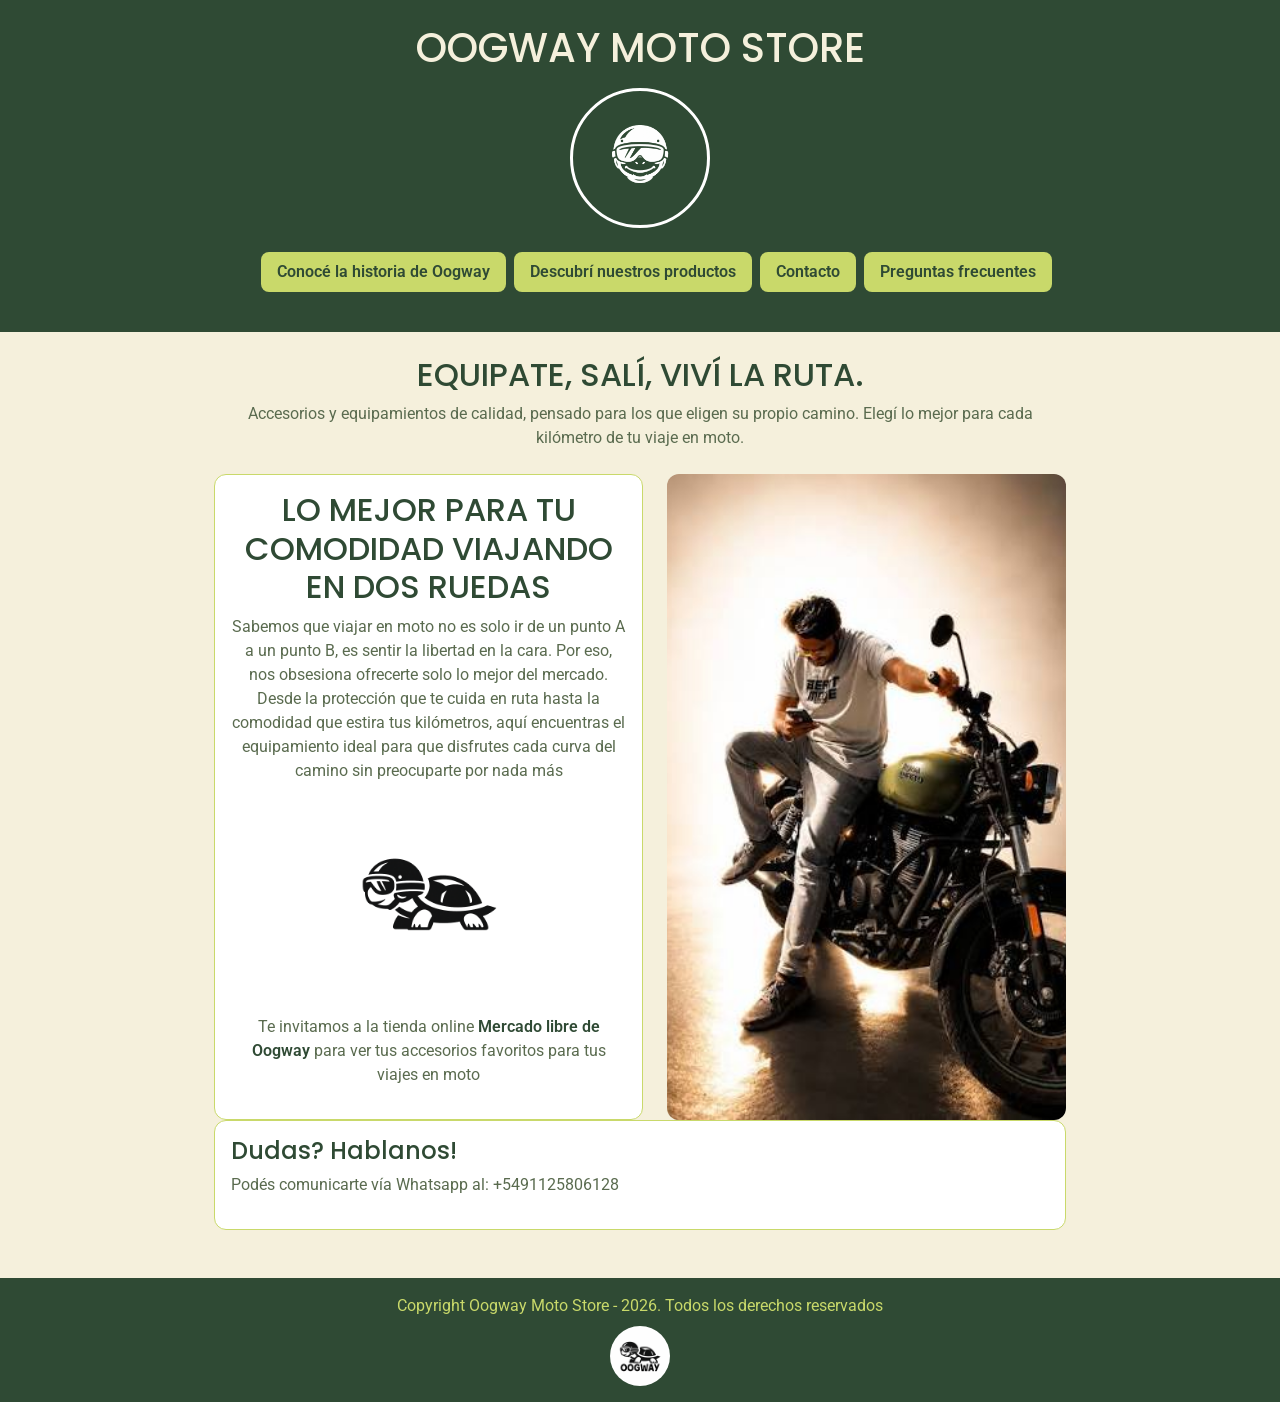
<file: index.html>
<!DOCTYPE html>
<html lang="en">
<head>
    <meta charset="UTF-8">
    <meta name="viewport" content="width=device-width, initial-scale=1.0">
    <link rel="preconnect" href="https://fonts.googleapis.com">
    <link href="https://fonts.googleapis.com/css2?family=Poppins:wght@500;600&family=Roboto&display=swap" rel="stylesheet">
    <link href="https://cdn.jsdelivr.net/npm/bootstrap@5.3.8/dist/css/bootstrap.min.css" rel="stylesheet" integrity="sha384-sRIl4kxILFvY47J16cr90ZwB7vP4J8+LH7qKQnuqkuIAvNWLzeN8tE5YBujZqJLB" crossorigin="anonymous">
    <link rel="stylesheet" href="./scss/main.css">
    <title>document</title>
</head>
<body>
    <header>
        <h1 class="color-header">OOGWAY MOTO STORE</h1>
        <img src="./img/CACBFD4B-7860-4086-A156-8AFA99E4F8C6.PNG" width="200" height="200" alt="Ilustración de la cara de una tortuga con gafas y casco de motocilista">
        <nav>
            <ul class="color-header">
                <li><a href="./pages/acercade.html">Conocé la historia de Oogway</a></li>
                <li><a href="./pages/productos.html">Descubrí nuestros productos</a></li>
                <li><a href="./pages/contacto.html">Contacto</a></li>
                <li><a href="./pages/preguntas.html">Preguntas frecuentes</a></li>
            </ul>
        </nav>
    </header>
    <main>
        <h2 id="color-definitivo" class="color-h2">EQUIPATE, SALÍ, VIVÍ LA RUTA.</h2>
        <p>Accesorios y equipamientos de calidad, pensado para los que eligen su propio camino. Elegí lo mejor para cada kilómetro de tu viaje en moto.
        </p>
        <div class="fila-mercadolibre">
    <section>
        <article>
            <h2 class="color-h2">LO MEJOR PARA TU COMODIDAD VIAJANDO EN DOS RUEDAS</h2>
            <p>Sabemos que viajar en moto no es solo ir de un punto A a un punto B, es sentir la libertad en la cara. Por eso, nos obsesiona ofrecerte solo lo mejor del mercado. Desde la protección que te cuida en ruta hasta la comodidad que estira tus kilómetros, aquí encuentras el equipamiento ideal para que disfrutes cada curva del camino sin preocuparte por nada más</p>
            <img src="./img/oogway-torttle.PNG" width="200" height="200" alt="Ilustración de una Tortuga motociclista">
            <p>Te invitamos a la tienda online <a href="https://www.mercadolibre.com.ar/up/MLAU2655401496?pdp_filters=item_idMLA1948606276&matt_tool=89488245·origin=share&sid=share&wid=MLA1948606276&action=whatsapp" target="_blank">Mercado libre de Oogway</a> para ver tus accesorios favoritos para tus viajes en moto</p>
        </article>
    </section>
        <img class="foto-destacada" src="./img/foto-inicio.jpg" width="300" height="300" alt="Fotografía descriptiva de un hombre sobre una motocicleta">
        </div>
            <section>
                <h4 id="contacto">Dudas? Hablanos!</h4>
                <p>Podés comunicarte vía Whatsapp al: +5491125806128</p>
            </section>
    </main>
    <footer>
        <p class="color-footer">Copyright Oogway Moto Store - 2026. Todos los derechos reservados</p>
        <img src="./img/oogway-flahs.PNG" width="200" height="200 alt=">
    </footer>
    <script src="https://cdn.jsdelivr.net/npm/bootstrap@5.3.8/dist/js/bootstrap.bundle.min.js" integrity="sha384-FKyoEForCGlyvwx9Hj09JcYn3nv7wiPVlz7YYwJrWVcXK/BmnVDxM+D2scQbITxI" crossorigin="anonymous"></script>
</body>
</html>
</file>
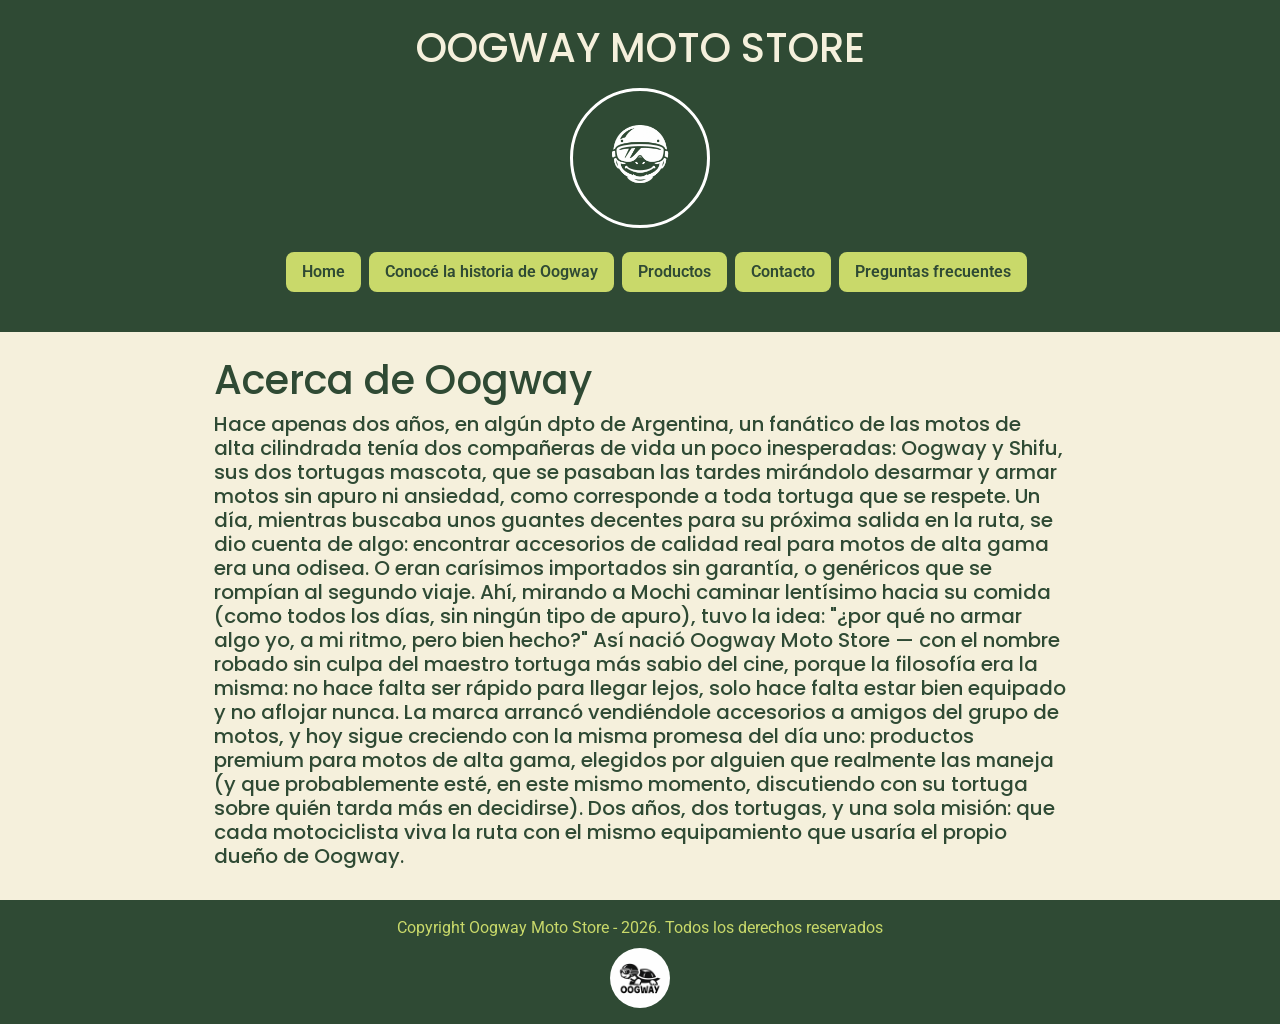
<file: pages/acercade.html>
<!DOCTYPE html>
<html lang="en">
<head>
    <meta charset="UTF-8">
    <meta name="viewport" content="width=device-width, initial-scale=1.0">
    <link rel="preconnect" href="https://fonts.googleapis.com">
    <link href="https://fonts.googleapis.com/css2?family=Poppins:wght@500;600&family=Roboto&display=swap" rel="stylesheet">
    <link href="https://cdn.jsdelivr.net/npm/bootstrap@5.3.8/dist/css/bootstrap.min.css" rel="stylesheet" integrity="sha384-sRIl4kxILFvY47J16cr9ZwB07vP4J8+LH7qKQnuqkuIAvNWLzeN8tE5YBujZqJLB" crossorigin="anonymous">
    <link rel="stylesheet" href="../scss/main.css">
    <title>Document</title>
</head>
<body>
    <header>
        <h1 class="color-header">OOGWAY MOTO STORE</h1>
            <img src="../img/CACBFD4B-7860-4086-A156-8AFA99E4F8C6.PNG" width="200" height="200" alt="Ilustración de la cara de una tortuga con gafas y casco de motocilista">
        <nav>
            <ul>
                <li><a href="../index.html">Home</a></li>
                <li><a href="./acercade.html">Conocé la historia de Oogway</a></li>
                <li><a href="./productos.html">Productos</a></li>
                <li><a href="./contacto.html">Contacto</a></li>
                <li><a href="./preguntas.html">Preguntas frecuentes</a></li>
            </ul>
        </nav>
    </header>
    <main>
        <h1>Acerca de Oogway</h1>
        <h5>
            Hace apenas dos años, en algún dpto de Argentina, un fanático de las motos de alta cilindrada tenía dos compañeras de vida un poco inesperadas: Oogway y Shifu, sus dos tortugas mascota, que se pasaban las tardes mirándolo desarmar y armar motos sin apuro ni ansiedad, como corresponde a toda tortuga que se respete.

            Un día, mientras buscaba unos guantes decentes para su próxima salida en la ruta, se dio cuenta de algo: encontrar accesorios de calidad real para motos de alta gama era una odisea. O eran carísimos importados sin garantía, o genéricos que se rompían al segundo viaje. Ahí, mirando a Mochi caminar lentísimo hacia su comida (como todos los días, sin ningún tipo de apuro), tuvo la idea: "¿por qué no armar algo yo, a mi ritmo, pero bien hecho?"

            Así nació Oogway Moto Store — con el nombre robado sin culpa del maestro tortuga más sabio del cine, porque la filosofía era la misma: no hace falta ser rápido para llegar lejos, solo hace falta estar bien equipado y no aflojar nunca. La marca arrancó vendiéndole accesorios a amigos del grupo de motos, y hoy sigue creciendo con la misma promesa del día uno: productos premium para motos de alta gama, elegidos por alguien que realmente las maneja (y que probablemente esté, en este mismo momento, discutiendo con su tortuga sobre quién tarda más en decidirse).

            Dos años, dos tortugas, y una sola misión: que cada motociclista viva la ruta con el mismo equipamiento que usaría el propio dueño de Oogway.
        </h5>
    </main>
        <footer>
            <p>Copyright Oogway Moto Store - 2026. Todos los derechos reservados</p>
            <img src="../img/oogway-flahs.PNG" width="200" height="200 alt=">
        </footer>
        <script src="https://cdn.jsdelivr.net/npm/bootstrap@5.3.8/dist/js/bootstrap.bundle.min.js" integrity="sha384-FKyoEForCGlyvwx9Hj09JcYn3nv7wiPVlz7YYwJrWVcXK/BmnVDxM+D2scQbITxI" crossorigin="anonymous"></script>
</body>
</html>
</file>
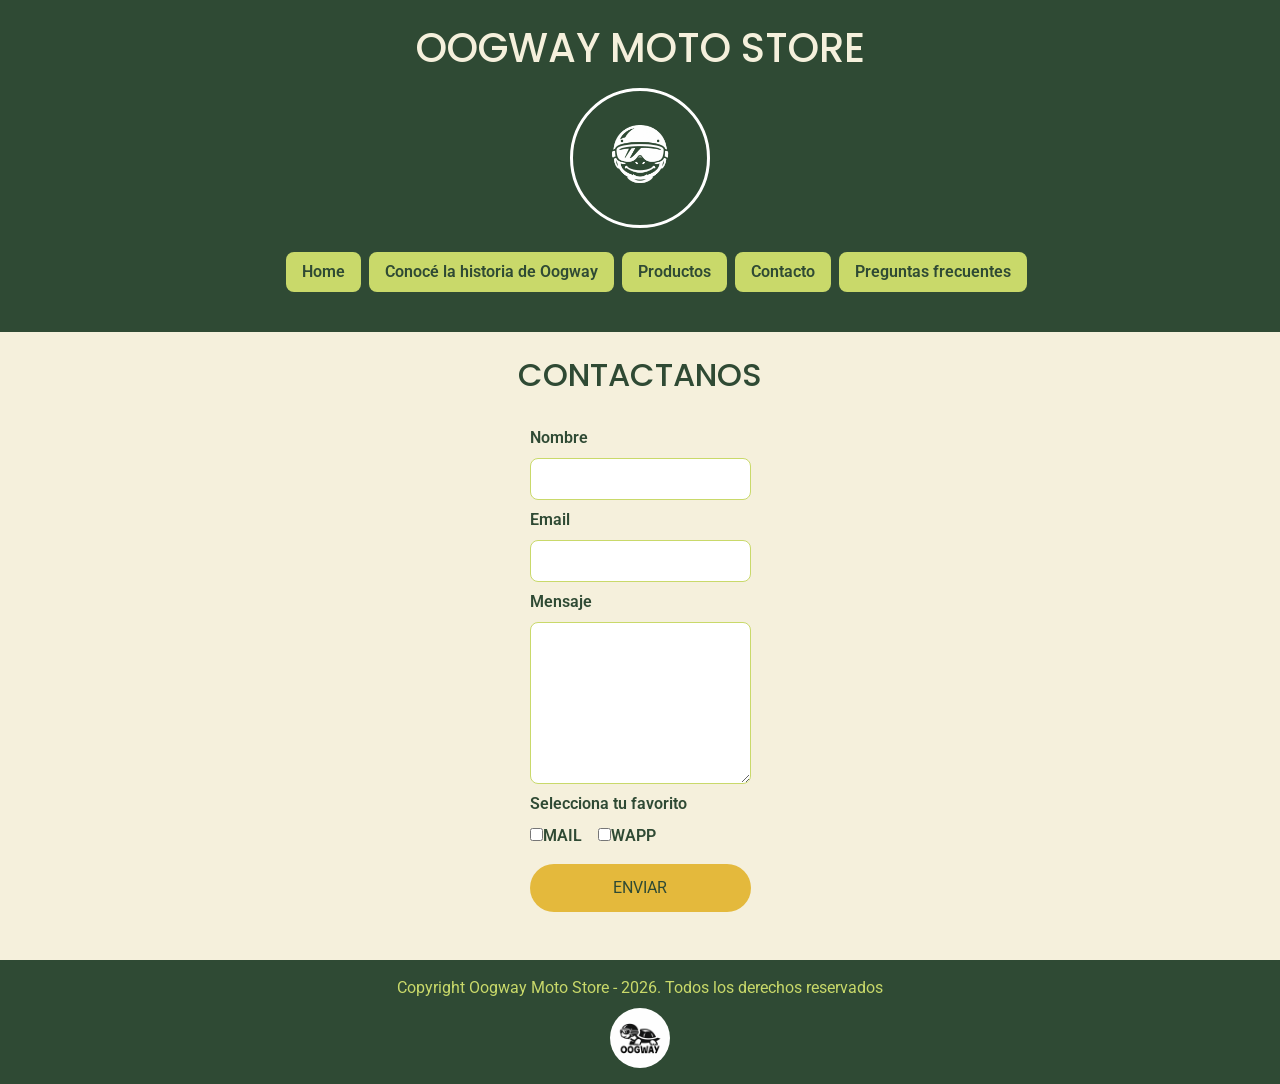
<file: pages/contacto.html>
<!DOCTYPE html>
<html lang="en">
<head>
    <meta charset="UTF-8">
    <meta name="viewport" content="width=device-width, initial-scale=1.0">
    <link rel="preconnect" href="https://fonts.googleapis.com">
    <link href="https://fonts.googleapis.com/css2?family=Poppins:wght@500;600&family=Roboto&display=swap" rel="stylesheet">
    <link href="https://cdn.jsdelivr.net/npm/bootstrap@5.3.8/dist/css/bootstrap.min.css" rel="stylesheet" integrity="sha384-sRIl4kxILFvY47J16cr9ZwB07vP4J8+LH7qKQnuqkuIAvNWLzeN8tE5YBujZqJLB" crossorigin="anonymous">
    <link rel="stylesheet" href="../scss/main.css">
    <title>Document</title>
</head>
<body>
    <header>
        <h1 class="color-header">OOGWAY MOTO STORE</h1>
            <img src="../img/CACBFD4B-7860-4086-A156-8AFA99E4F8C6.PNG" width="200" height="200" alt="Ilustración de la cara de una tortuga con gafas y casco de motocilista">
        <nav>
            <ul class="color-header">
                <li><a href="../index.html">Home</a></li>
                <li><a href="./acercade.html">Conocé la historia de Oogway</a></li>
                <li><a href="./productos.html">Productos</a></li>
                <li><a href="./contacto.html">Contacto</a></li>
                <li><a href="./preguntas.html">Preguntas frecuentes</a></li>
            </ul>
        </nav>
    </header>
    <main>
        <h2>CONTACTANOS</h2>
        <form action="" class="form-contacto">
            <label for="">Nombre</label>
            <input id="name" type="text" name="name">

            <label for="email">Email</label>
            <input type="text" id="mail" name="mail">
        
            <label for="">Mensaje</label>
            <textarea name="mensaje" id="mensaje" rows="6"></textarea>

            <label>Selecciona tu favorito</label>
            <div class="checkbox-group">
                <label for="naked"><input type="checkbox" id="naked" name="favorito">MAIL</label>
                <label for="trail"><input type="checkbox" id="trail" name="favorito">WAPP</label>
            </div>
            <button type="submit" class="btn-producto">ENVIAR</button>
        </form>
    </main>
    <footer>
        <p>Copyright Oogway Moto Store - 2026. Todos los derechos reservados</p>
        <img src="../img/oogway-flahs.PNG" width="200" height="200 alt=">
    </footer>
    <script src="https://cdn.jsdelivr.net/npm/bootstrap@5.3.8/dist/js/bootstrap.bundle.min.js" integrity="sha384-FKyoEForCGlyvwx9Hj09JcYn3nv7wiPVlz7YYwJrWVcXK/BmnVDxM+D2scQbITxI" crossorigin="anonymous"></script>
</body>
</html>
</file>
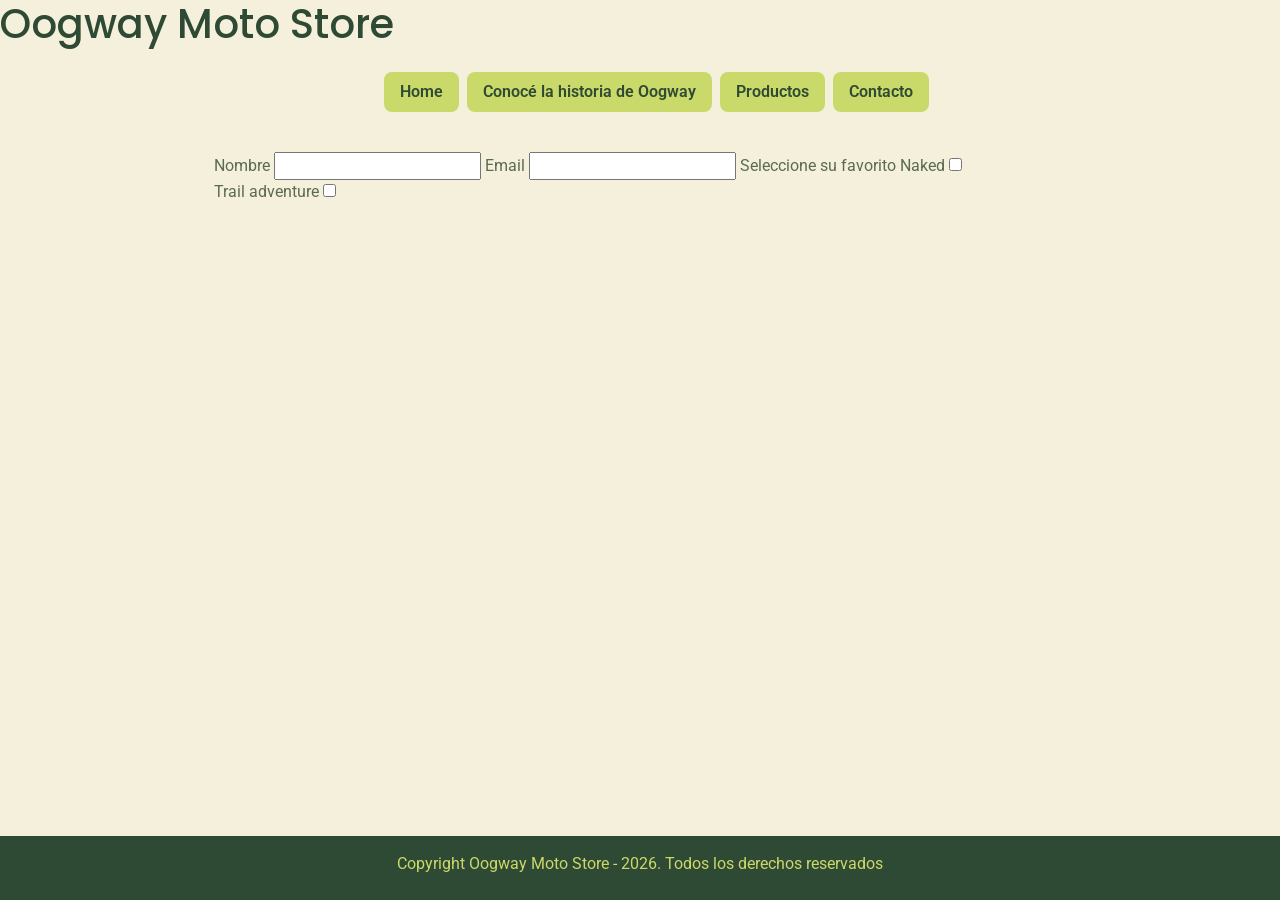
<file: pages/preguntas-frecuentes.html>
<!DOCTYPE html>
<html lang="en">
<head>
    <meta charset="UTF-8">
    <meta name="viewport" content="width=device-width, initial-scale=1.0">
    <link rel="preconnect" href="https://fonts.googleapis.com">
    <link href="https://fonts.googleapis.com/css2?family=Poppins:wght@500;600&family=Roboto&display=swap" rel="stylesheet">
    <link href="https://cdn.jsdelivr.net/npm/bootstrap@5.3.8/dist/css/bootstrap.min.css" rel="stylesheet" integrity="sha384-sRIl4kxILFvY47J16cr9ZwB07vP4J8+LH7qKQnuqkuIAvNWLzeN8tE5YBujZqJLB" crossorigin="anonymous">
    <link rel="stylesheet" href="../scss/main.css">
    <title>Document</title>
</head>
<body>
     <h1 class="color-header">Oogway Moto Store</h1>
        <nav>
            <ul class="color-header">
                <li><a href="./index.html">Home</a></li>
                <li><a href="./pages/acercade.html">Conocé la historia de Oogway</a></li>
                <li><a href="./pages/productos.html">Productos</a></li>
                <li><a href="./pages/contacto.html">Contacto</a></li>
            </ul>
        </nav>
    <main>
        <form action="">
            <label for="">Nombre</label>
            <input id="name" type="text">

            <label for="email">Email</label>
            <input type="text" id="mail">

            <label for="">Seleccione su favorito</label>
            <label for="Naked">Naked</label>
            <input type="checkbox" name="" id="Naked">
            <label for="Trail adventure">Trail adventure</label>
            <input type="checkbox" name="" id="Trail adventure">
        </form>
    </main>
    <footer>
        <p>Copyright Oogway Moto Store - 2026. Todos los derechos reservados</p>
    </footer>
    <script src="https://cdn.jsdelivr.net/npm/bootstrap@5.3.8/dist/js/bootstrap.bundle.min.js" integrity="sha384-FKyoEForCGlyvwx9Hj09JcYn3nv7wiPVlz7YYwJrWVcXK/BmnVDxM+D2scQbITxI" crossorigin="anonymous"></script>
</body>
</html>
</file>
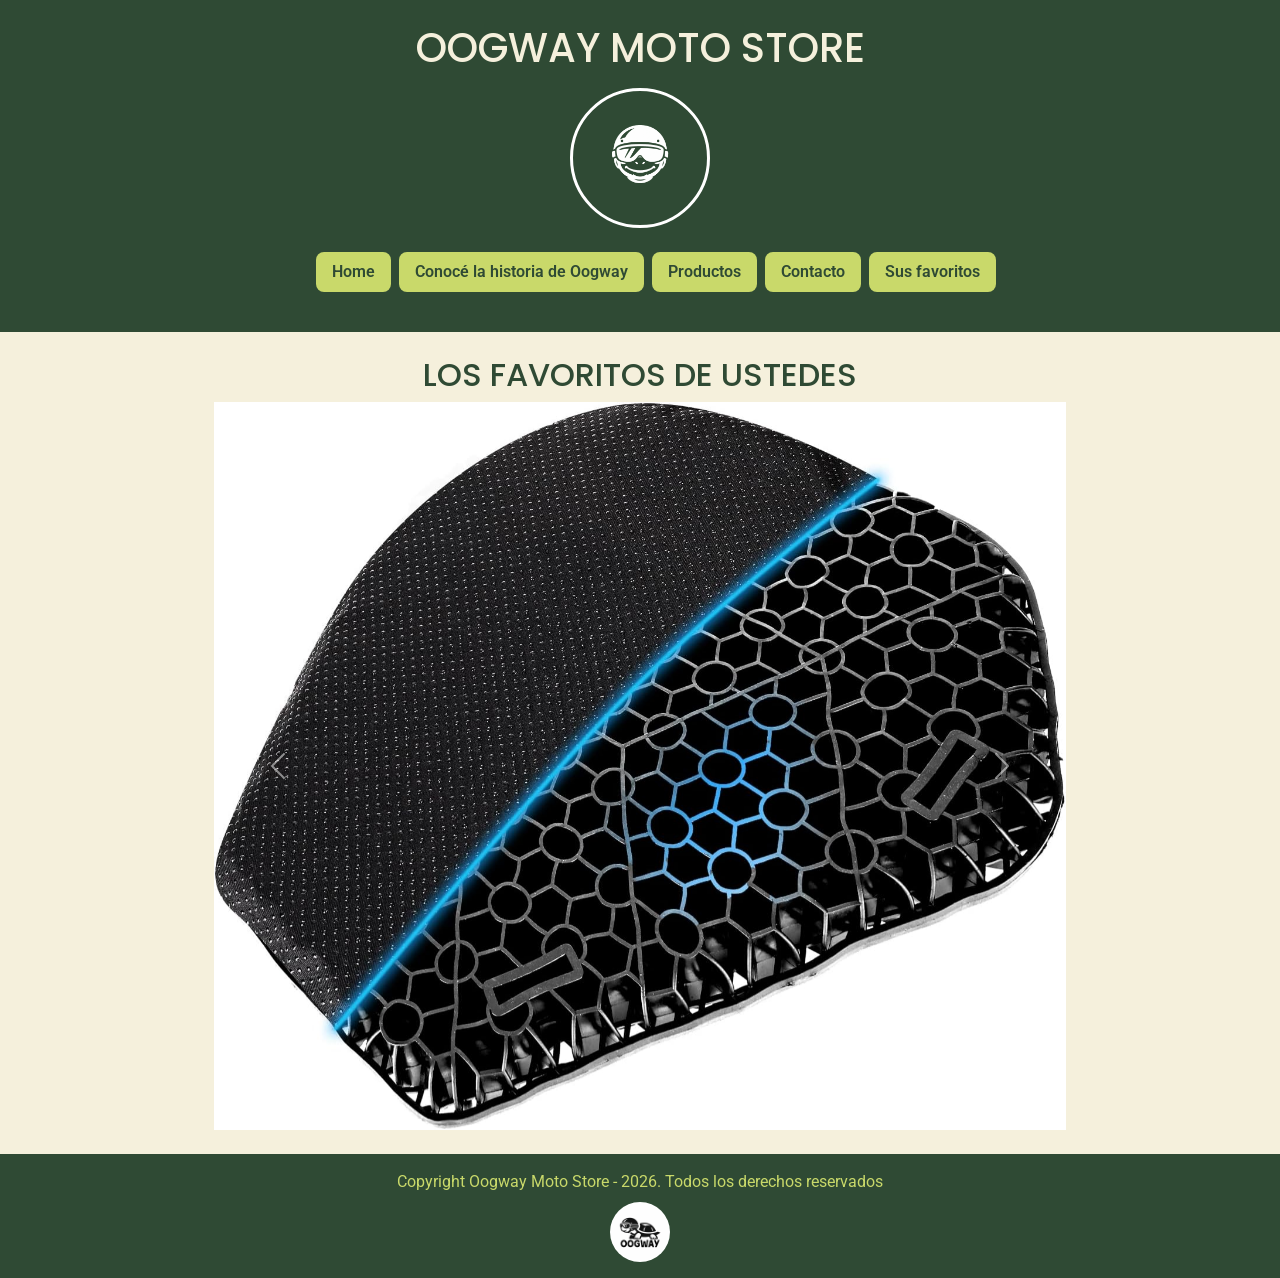
<file: pages/preguntas.html>
<!DOCTYPE html>
<html lang="en">
<head>
    <meta charset="UTF-8">
    <meta name="viewport" content="width=device-width, initial-scale=1.0">
    <link rel="preconnect" href="https://fonts.googleapis.com">
    <link href="https://fonts.googleapis.com/css2?family=Poppins:wght@500;600&family=Roboto&display=swap" rel="stylesheet">
    <link href="https://cdn.jsdelivr.net/npm/bootstrap@5.3.8/dist/css/bootstrap.min.css" rel="stylesheet" integrity="sha384-sRIl4kxILFvY47J16cr9ZwB07vP4J8+LH7qKQnuqkuIAvNWLzeN8tE5YBujZqJLB" crossorigin="anonymous">
    <link rel="stylesheet" href="../scss/main.css">
    <title>Document</title>
</head>
<body>
    <header>
        <h1 class="color-header">OOGWAY MOTO STORE</h1>
            <img src="../img/CACBFD4B-7860-4086-A156-8AFA99E4F8C6.PNG" width="200" height="200" alt="Ilustración de la cara de una tortuga con gafas y casco de motocilista">
        <nav>
            <ul class="color-header">
                <li><a href="../index.html">Home</a></li>
                <li><a href="./acercade.html">Conocé la historia de Oogway</a></li>
                <li><a href="./productos.html">Productos</a></li>
                <li><a href="./contacto.html">Contacto</a></li>
                <li><a href="./preguntas.html">Sus favoritos</a></li>
            </ul>
        </nav>
    </header>
    <main>
        <h2>LOS FAVORITOS DE USTEDES</h2>
        <div id="carouselExample" class="carousel slide">
            <div class="carousel-inner">
                <div class="carousel-item active">
                    <img src="../img/cojín-moto.jpg" class="d-block w-100" alt="...">
                </div>
                <div class="carousel-item">
                    <img src="../img/espejo-blanco.jpg" class="d-block w-100" alt="...">
                </div>
                <div class="carousel-item">
                    <img src="../img/espejo-retrovisor.jpg" class="d-block w-100" alt="...">
                </div>
            </div>
            <button class="carousel-control-prev" type="button" data-bs-target="#carouselExample" data-bs-slide="prev">
                <span class="carousel-control-prev-icon" aria-hidden="true"></span>
                <span class="visually-hidden">Previous</span>
            </button>
            <button class="carousel-control-next" type="button" data-bs-target="#carouselExample" data-bs-slide="next">
                <span class="carousel-control-next-icon" aria-hidden="true"></span>
                <span class="visually-hidden">Next</span>
            </button>
        </div>
    </main>
    <footer>
        <p>Copyright Oogway Moto Store - 2026. Todos los derechos reservados</p>
        <img src="../img/oogway-flahs.PNG" width="200" height="200 alt=">
    </footer>
    <script src="https://cdn.jsdelivr.net/npm/bootstrap@5.3.8/dist/js/bootstrap.bundle.min.js" integrity="sha384-FKyoEForCGlyvwx9Hj09JcYn3nv7wiPVlz7YYwJrWVcXK/BmnVDxM+D2scQbITxI" crossorigin="anonymous"></script>
</body>
</html>
</file>
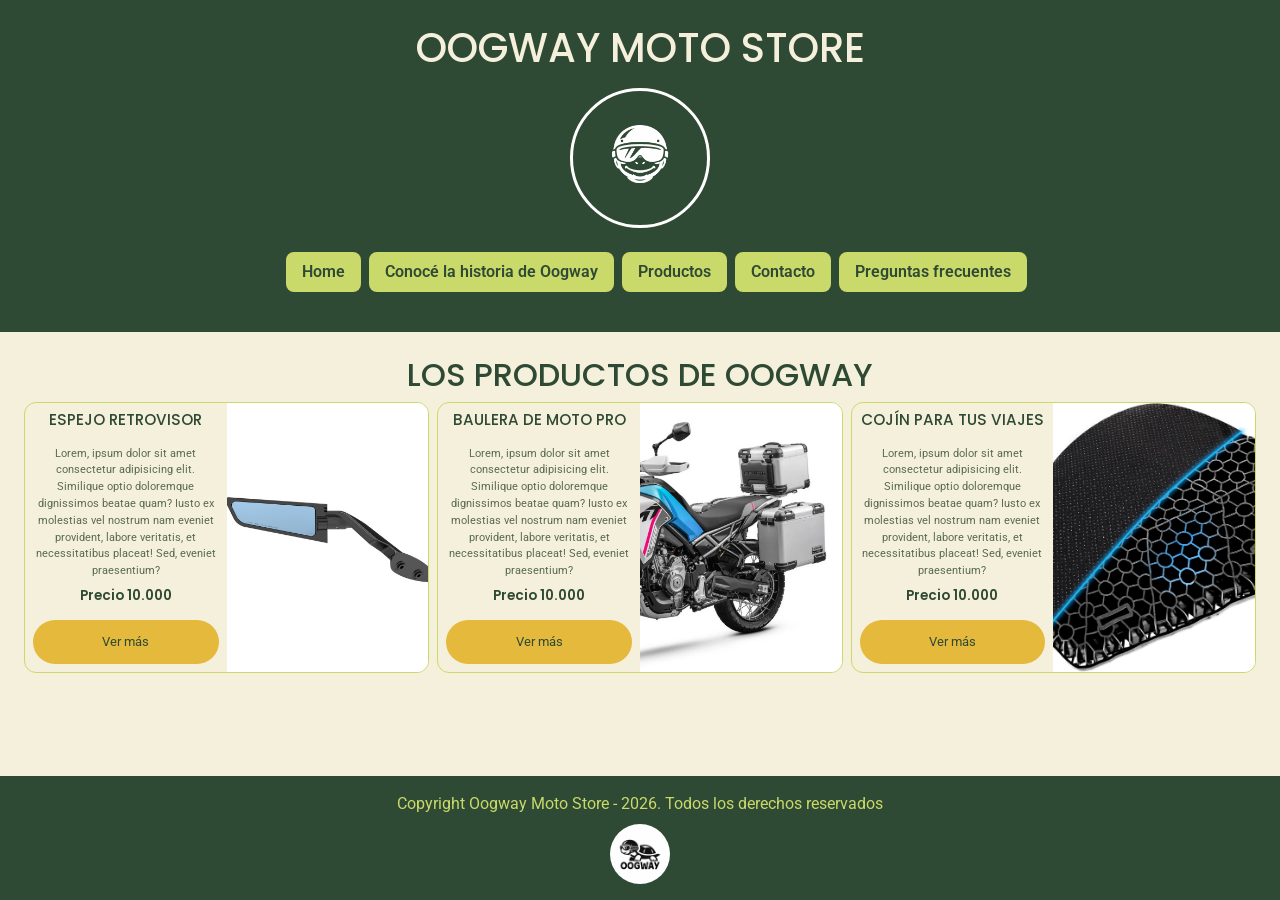
<file: pages/productos.html>
<!DOCTYPE html>
<html lang="en">
<head>
    <meta charset="UTF-8">
    <meta name="viewport" content="width=device-width, initial-scale=1.0">
    <link rel="preconnect" href="https://fonts.googleapis.com">
    <link href="https://fonts.googleapis.com/css2?family=Poppins:wght@500;600&family=Roboto&display=swap" rel="stylesheet">
    <link href="https://cdn.jsdelivr.net/npm/bootstrap@5.3.8/dist/css/bootstrap.min.css" rel="stylesheet" integrity="sha384-sRIl4kxILFvY47J16cr9ZwB07vP4J8+LH7qKQnuqkuIAvNWLzeN8tE5YBujZqJLB" crossorigin="anonymous">
    <link rel="stylesheet" href="../scss/main.css">
    <title>Oogway Moto Store - Porductos</title>
</head>
<body>
    <header>
        <h1 class="color-header">OOGWAY MOTO STORE</h1>
            <img src="../img/CACBFD4B-7860-4086-A156-8AFA99E4F8C6.PNG" width="200" height="200" alt="Ilustración de la cara de una tortuga con gafas y casco de motocilista">
        <nav>
            <ul>
                <li><a href="../index.html">Home</a></li>
                <li><a href="./acercade.html">Conocé la historia de Oogway</a></li>
                <li><a href="./productos.html">Productos</a></li>
                <li><a href="./contacto.html">Contacto</a></li>
                <li><a href="./preguntas.html">Preguntas frecuentes</a></li>
            </ul>
        </nav>
    </header>
    <main class="main-ancho">
        <h2>LOS PRODUCTOS DE OOGWAY</h2>
            <div class="card-container">
                <div class="producto-card">
                    <div class="info-producto">
                        <h4>ESPEJO RETROVISOR</h4>
                        <p>Lorem, ipsum dolor sit amet consectetur adipisicing elit. Similique optio doloremque dignissimos beatae quam? Iusto ex molestias vel nostrum nam eveniet provident, labore veritatis, et necessitatibus placeat! Sed, eveniet praesentium?</p>
                        <h5>Precio 10.000</h5>
                        <a href="#" class="btn-producto">Ver más</a>
                    </div>
                    <img class="foto-producto" src="../img/espejo-retrovisor.jpg" alt="Imagen de un espejo retrovisor para motos de alta gama">
                </div>
                <div class="producto-card">
                    <div class="info-producto">
                        <h4>BAULERA DE MOTO PRO</h4>
                        <p>Lorem, ipsum dolor sit amet consectetur adipisicing elit. Similique optio doloremque dignissimos beatae quam? Iusto ex molestias vel nostrum nam eveniet provident, labore veritatis, et necessitatibus placeat! Sed, eveniet praesentium?</p>
                        <h5>Precio 10.000</h5>
                        <a href="#" class="btn-producto">Ver más</a>
                    </div>
                    <img class="foto-producto" src="../img/baulera.png" alt="Imagen de una baulera de moto sobre una moto de alta gama">
                </div>
                <div class="producto-card">
                    <div class="info-producto">
                        <h4>COJÍN PARA TUS VIAJES</h4>
                        <p>Lorem, ipsum dolor sit amet consectetur adipisicing elit. Similique optio doloremque dignissimos beatae quam? Iusto ex molestias vel nostrum nam eveniet provident, labore veritatis, et necessitatibus placeat! Sed, eveniet praesentium?</p>
                        <h5>Precio 10.000</h5>
                        <a href="#" class="btn-producto">Ver más</a>
                    </div>
                    <img class="foto-producto" src="../img/cojín-moto.jpg" alt="Imagen de un cojin para motos de alta gama">
                </div>
            </div>
    </main>
    <footer>
        <p>Copyright Oogway Moto Store - 2026. Todos los derechos reservados</p>
        <img src="../img/oogway-flahs.PNG" width="200" height="200 alt=">
    </footer>
    <script src="https://cdn.jsdelivr.net/npm/bootstrap@5.3.8/dist/js/bootstrap.bundle.min.js" integrity="sha384-FKyoEForCGlyvwx9Hj09JcYn3nv7wiPVlz7YYwJrWVcXK/BmnVDxM+D2scQbITxI" crossorigin="anonymous"></script>
</body>
</html>
</file>
<file: scss/main.css>
* {
  margin: 0;
  padding: 0;
  box-sizing: border-box;
}

body {
  background-color: #F5F0DC;
  min-height: 100vh;
  display: flex;
  flex-direction: column;
}

a {
  text-decoration: none;
  color: inherit;
}

li {
  list-style: none;
}

html {
  height: 100%;
}

main {
  flex: 1;
}

h1, h2, h3, h4, h5 {
  font-family: "Poppins", sans-serif;
  color: #2F4A34;
}

body, p {
  font-family: "Roboto", sans-serif;
  color: #5A6B4F;
}

.form-contacto button, .card-container .producto-card .info-producto .btn-producto {
  display: inline-block;
  padding: 12px;
  border-radius: 80px;
  text-decoration: none;
  background-color: #E4B93C;
  color: #2F4A34;
}

.card-container {
  display: grid;
  grid-template-columns: 1fr 1fr 1fr;
  gap: 8px;
  width: 100%;
}
.card-container .producto-card {
  display: grid;
  grid-template-columns: 1fr 1fr;
  border: 1px solid #C9D96A;
  border-radius: 12px;
  background-color: #F5F0DC;
  overflow: hidden;
}
.card-container .producto-card .foto-producto {
  grid-column: 2;
  grid-row: 1;
  width: 100%;
  height: 100%;
  -o-object-fit: cover;
     object-fit: cover;
}
.card-container .producto-card .info-producto {
  grid-column: 1;
  grid-row: 1;
  padding: 8px;
  text-align: center;
  display: flex;
  flex-direction: column;
  justify-content: center;
}
.card-container .producto-card .info-producto h4 {
  color: #2F4A34;
  font-size: 0.95rem;
}
.card-container .producto-card .info-producto p {
  color: #5A6B4F;
  font-size: 0.7rem;
  margin: 8px 0px;
}
.card-container .producto-card .info-producto h5 {
  color: #2F4A34;
  font-weight: 600;
  font-size: 0.85rem;
}
.card-container .producto-card .info-producto .btn-producto {
  margin-top: 8px;
  font-size: 0.8rem;
}

main.main-ancho {
  max-width: 100%;
  padding: 24px;
}

header {
  background-color: #2F4A34;
  padding: 24px;
  text-align: center;
}
header img {
  border-radius: 50%;
  margin: 8px 0;
}

.fila-mercadolibre {
  display: flex;
  flex-direction: row;
  justify-content: flex-start;
  align-items: center;
  gap: 24px;
  align-items: stretch;
}
.fila-mercadolibre section {
  flex: 1 1 60%;
  margin-bottom: 0;
  text-align: center;
}
.fila-mercadolibre .foto-destacada {
  flex: 1 1 35%;
  width: auto;
  height: auto;
  -o-object-fit: cover;
     object-fit: cover;
  border-radius: 12px;
  align-self: stretch;
}

main {
  padding: 24px;
  max-width: 900px;
  margin: 0 auto;
}
main h2 {
  text-align: center;
  margin-bottom: 8px;
}
main > p {
  text-align: center;
  margin-bottom: 24px;
}
main section {
  margin-bottom: 24px;
  padding: 16px;
  background-color: white;
  border-radius: 12px;
  border: 1px solid #C9D96A;
}
main section img {
  border-radius: 8px;
  margin: 8px 0;
}
main section a {
  color: #2F4A34;
  font-weight: 600;
}
main section img {
  display: block;
  margin: 16px auto;
}

.form-contacto {
  max-width: 500px;
  margin: 0 auto;
  display: flex;
  flex-direction: column;
  gap: 8px;
  padding: 24px;
}
.form-contacto label {
  color: #2F4A34;
  font-weight: 600;
}
.form-contacto input[type=text],
.form-contacto input[type=email],
.form-contacto textarea {
  padding: 8px;
  border: 1px solid #C9D96A;
  border-radius: 8px;
  font-family: "Roboto", sans-serif;
}
.form-contacto textarea {
  resize: vertical;
  min-height: 140px;
}
.form-contacto .checkbox-group {
  display: flex;
  gap: 16px;
  font-weight: 400;
}
.form-contacto button {
  border: none;
  cursor: pointer;
  margin-top: 8px;
}

header {
  background-color: #2F4A34;
  padding: 24px;
  text-align: center;
}
header h1 {
  color: #F5F0DC;
}
header img {
  width: 140px;
  height: 140px;
  border-radius: 50%;
  border: 3px solid #C9D96A;
  margin: 8px 0;
  filter: brightness(0) invert(1);
}

nav ul {
  display: flex;
  justify-content: center;
  gap: 8px;
  flex-wrap: wrap;
  margin-top: 16px;
}
nav ul li a {
  display: inline-block;
  padding: 8px 16px;
  border-radius: 8px;
  background-color: #C9D96A;
  color: #2F4A34;
  font-weight: 600;
  transition: background-color 0.2s ease;
}
nav ul li a:hover {
  background-color: #E4B93C;
}

footer {
  background-color: #2F4A34;
  padding: 16px 24px;
  text-align: center;
}
footer p {
  color: #C9D96A;
  margin-bottom: 8px;
}
footer img {
  width: 60px;
  height: 60px;
  border-radius: 50%;
}/*# sourceMappingURL=main.css.map */
</file>
